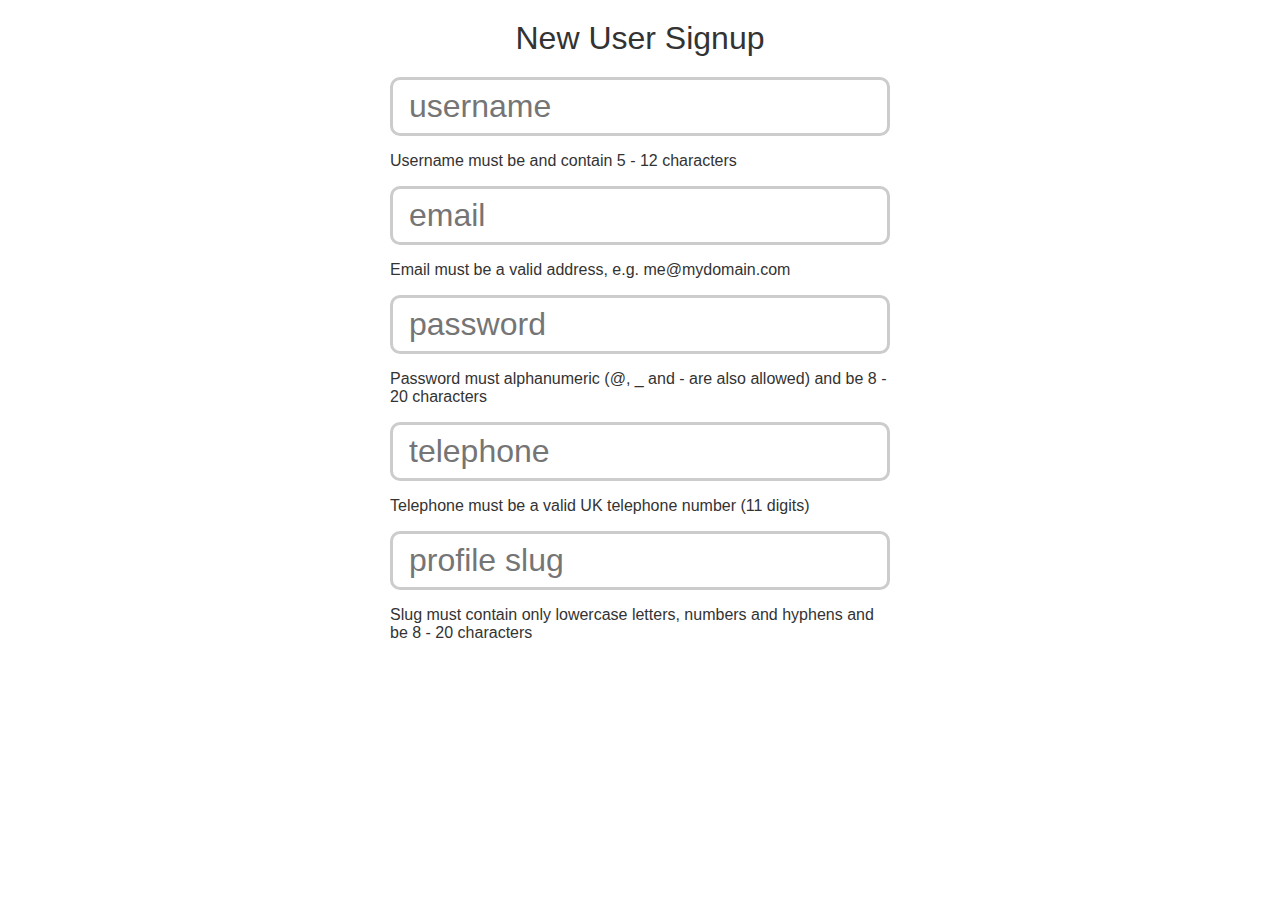
<file: Regex/index.html>
<!DOCTYPE html>
<html>
    <head>
        <meta charset="utf-8">
        <title>RegEx Form</title>
        <link rel="stylesheet" href="styles.css">
    </head>
    <body>
        <h1>New User Signup</h1>
        <form>

            <input type="text" name="username" placeholder="username">
            <p>Username must be  and contain 5 - 12 characters</p>

            <input type="text" name="email" placeholder="email">
            <p>Email must be a valid address, e.g. me@mydomain.com</p>

            <input type="password" name="password" placeholder="password">
            <p>Password must alphanumeric (@, _ and - are also allowed) and be 8 - 20 characters</p>

            <input type="text" name="telephone" placeholder="telephone">
            <p>Telephone must be a valid UK telephone number (11 digits)</p>

            <input type="text" name="slug" placeholder="profile slug">
            <p>Slug must contain only lowercase letters, numbers and hyphens and be 8 - 20 characters</p>

        </form>
        <script src="./javascript.js"></script>
    </body>
</html>
</file>
<file: Regex/styles.css>
body{
    font-family: arial;
    color: #333;
}
h1{
    font-weight: normal;
    margin: 20px auto;
    text-align: center;
}
form{
    width: 500px;
    margin: 20px auto;
}
input{
    display: block;
    padding: 8px 16px;
    font-size: 2em;
    margin: 10px auto;
    width: 100%;
    box-sizing: border-box;
    border-radius: 10px;
    border: 3px solid #ccc;
    outline: none !important;
}


input.valid{
    border-color: teal ;

}

input.invalid{
    border-color: crimson;

}
</file>
